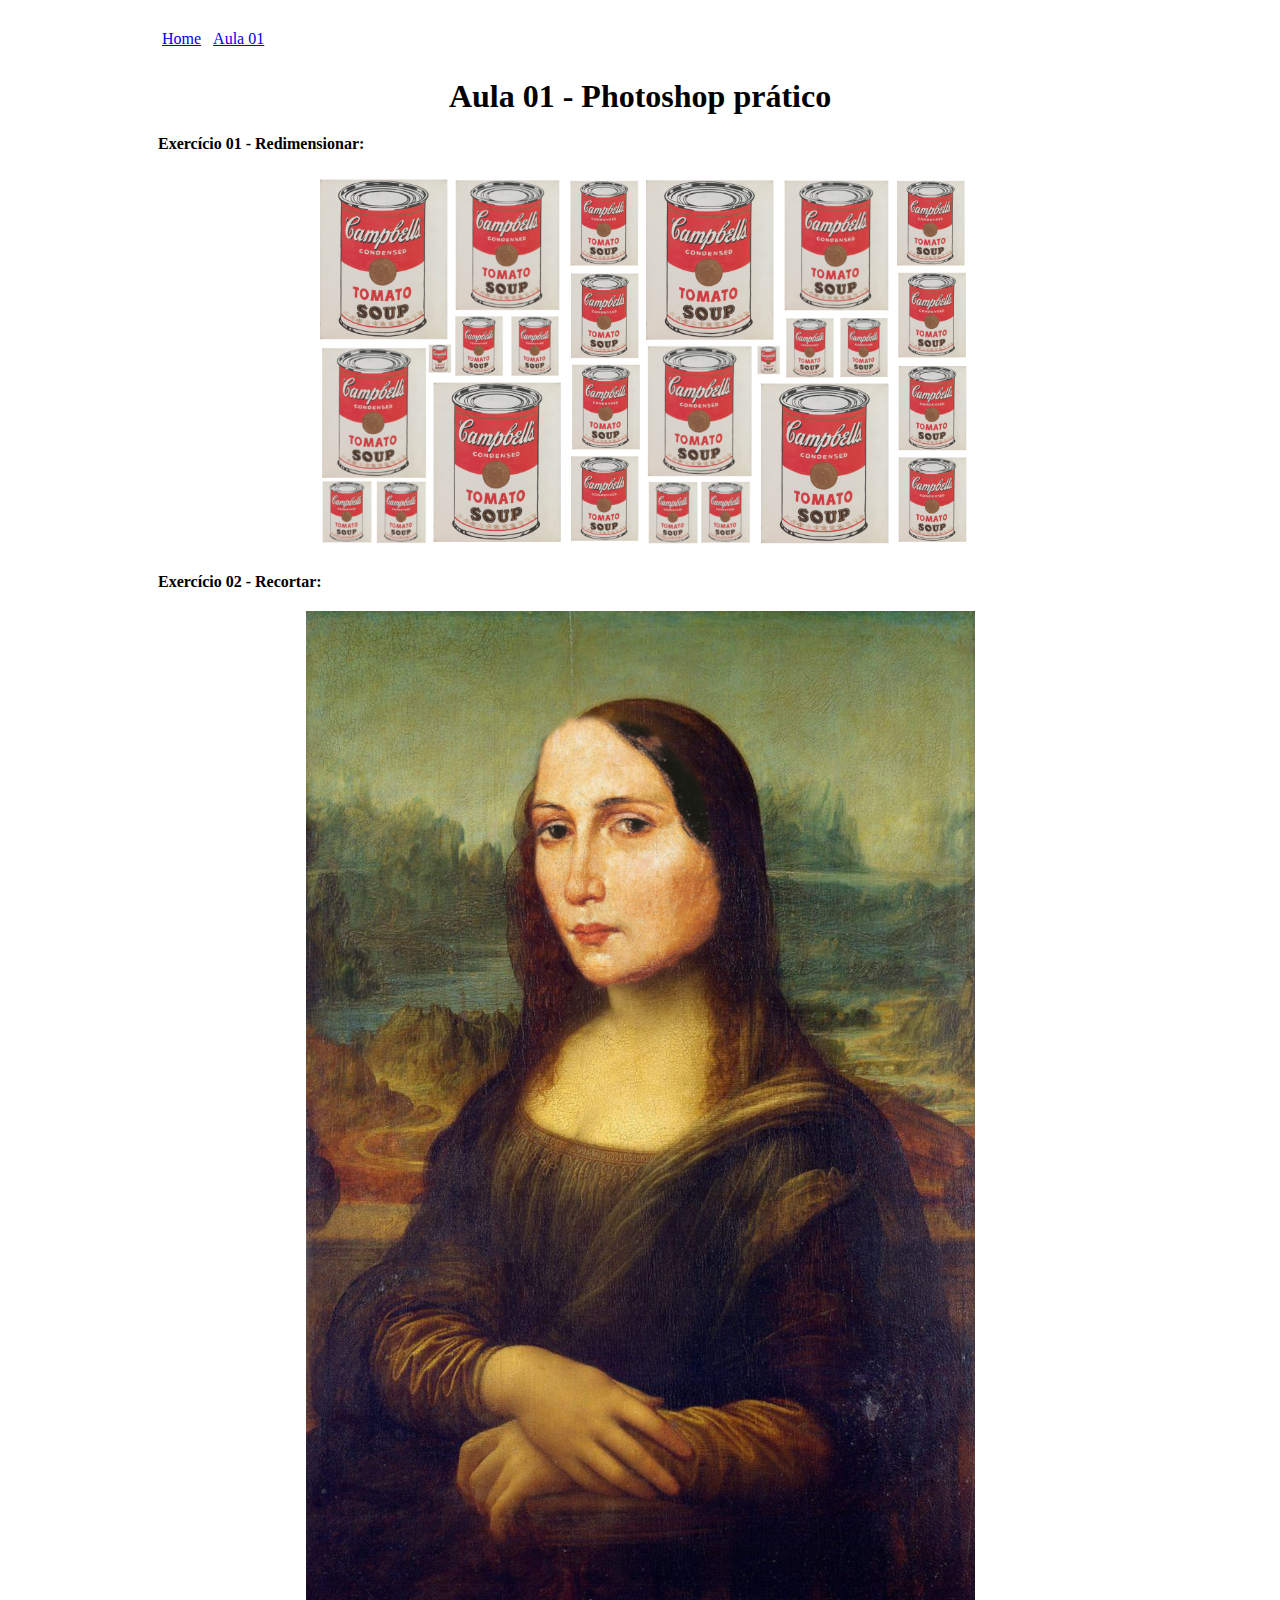
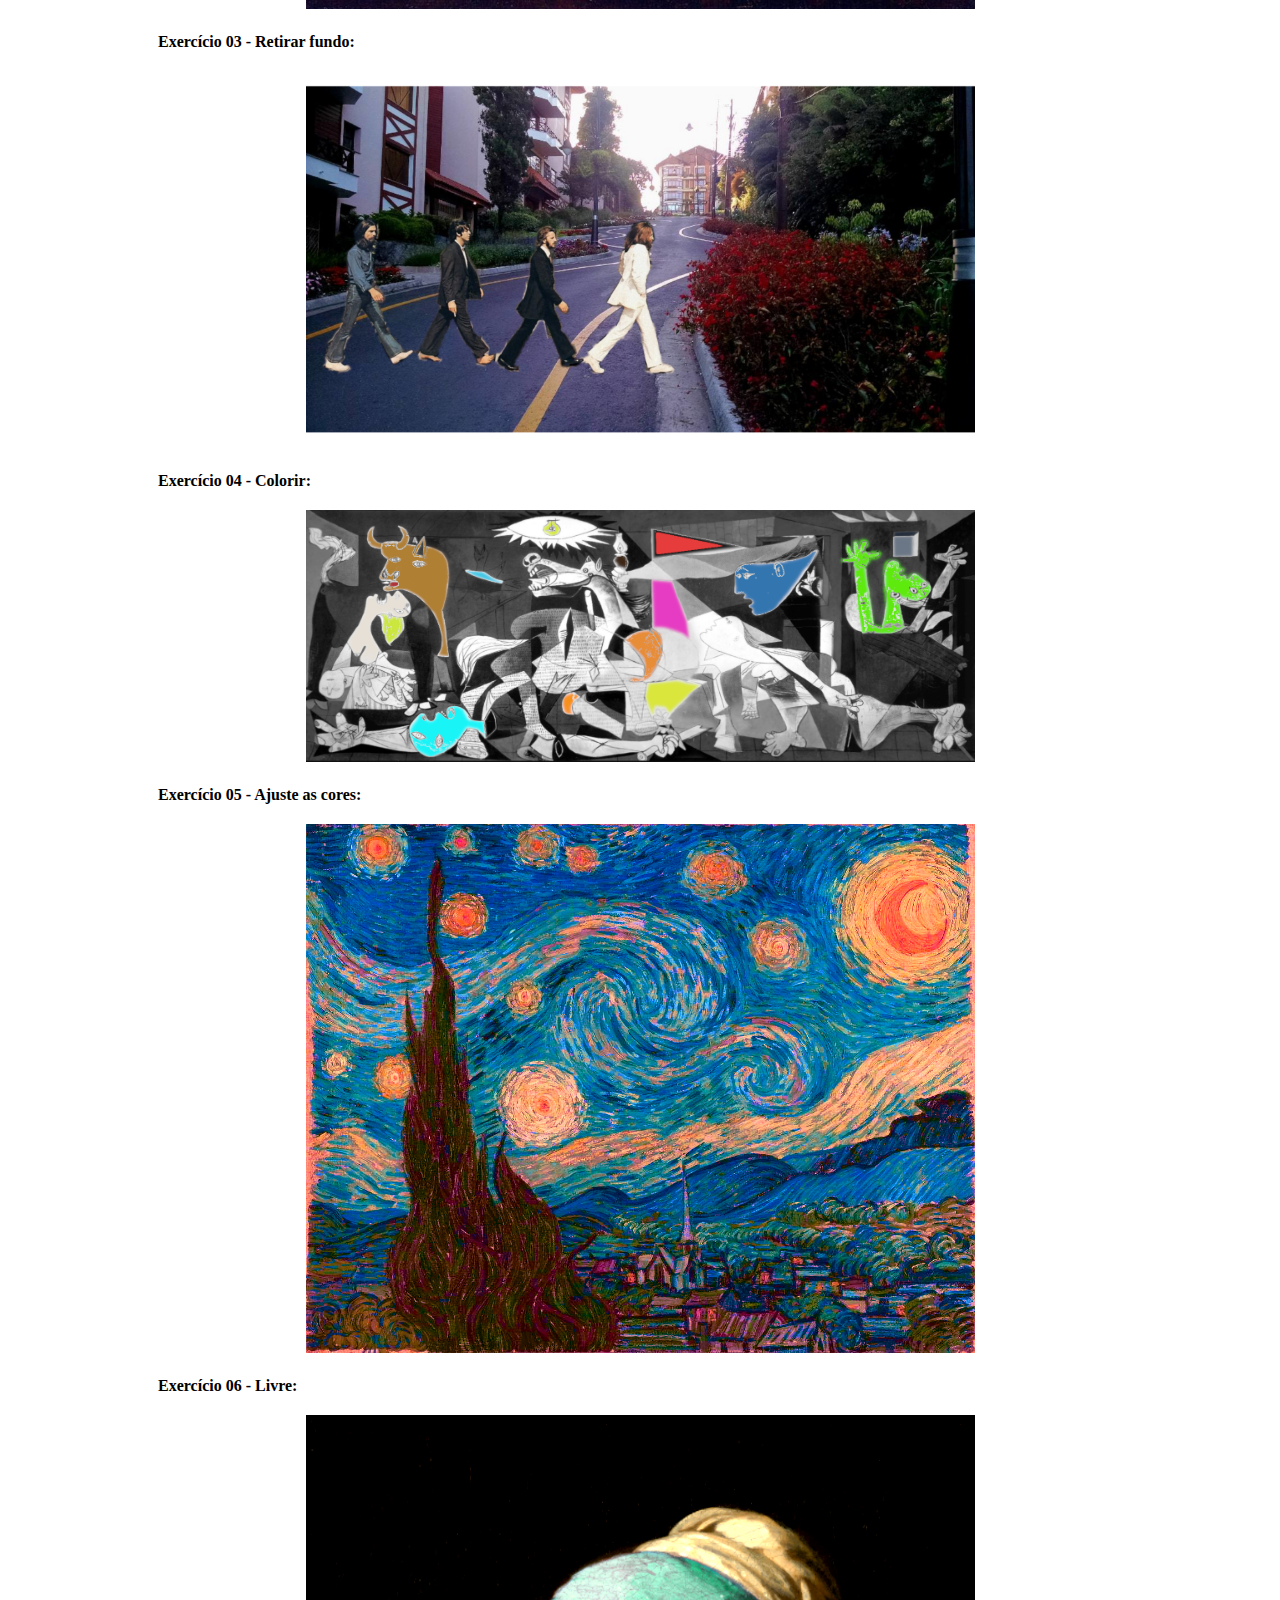
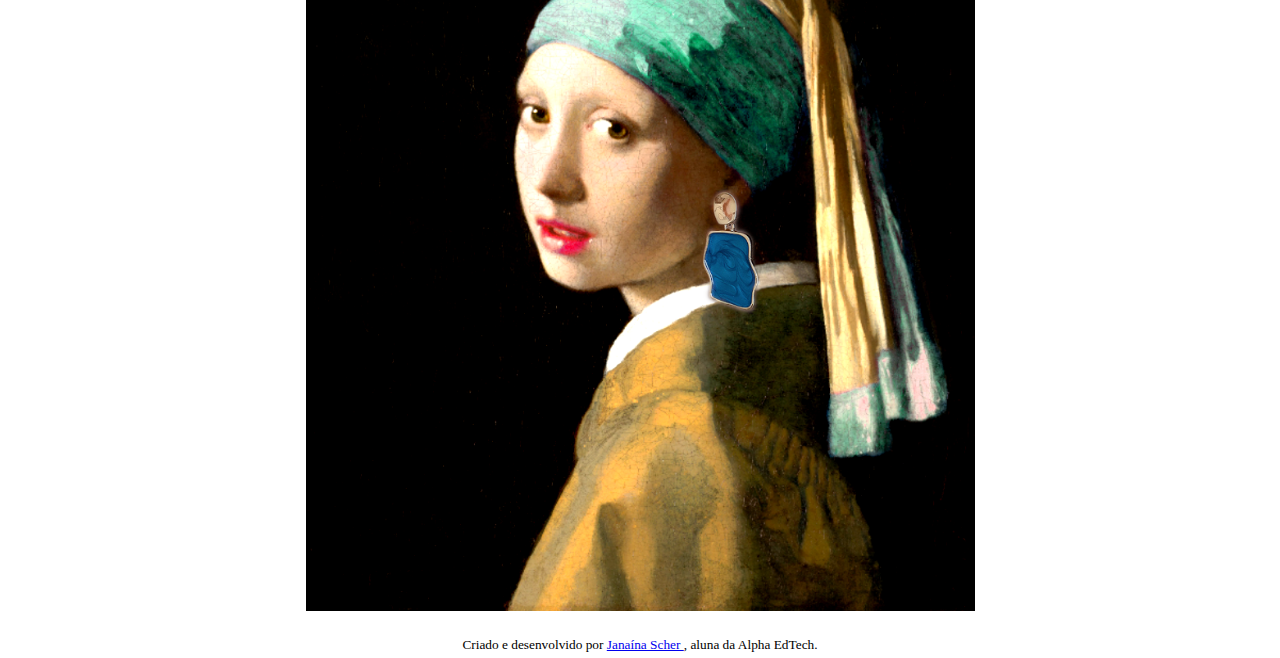
<file: aula01/index.html>
<!DOCTYPE html>
<html lang="pt-br">
<head>
    <meta charset="UTF-8" />
    <meta http-equiv="X-UA-Compatible" content="IE=edge" />
    <meta name="viewport" content="width=device-width, initial-scale=1.0" />
    <link rel="stylesheet" href="./style/styles.css">
    <title>Aula 01 Photoshop</title>
</head>
<body>
    <header>
    <!-- Menu -->
        <nav>
            <ul class="listMenu">
                <li class="hide">
                    <a href="../index.html">Home</a>
                </li>
                <li class="hide">
                    <a href="./index.html">Aula 01</a>
                </li>
            </ul>
        </nav>
    </header>

    <main>
        <h1>Aula 01 - Photoshop prático</h1>
        <p>Exercício 01 - Redimensionar:</p>
        <section>
            <img src="./image/exercício_01_redimensionar.png" alt="Latas de Sopa Campbell - Andy Warhol (1962)" />
        </section>
    
        <p>Exercício 02 - Recortar:</p>
        <section>
            <img src="./image/exercício_02_recortar.png" alt="Mona Lisa - Leonardo da Vinci (1503)">
        </section>
    
        <p>Exercício 03 - Retirar fundo:</p>
        <section>
            <img src="./image/exercício_03_retirar_fundo.png" alt="Beatles na Rua Torta de Gramado - RS">
        </section>
        
        <p>Exercício 04 - Colorir:</p>
        <section>
            <img src="./image/exercício_04_colorir.png" alt="Guernica - Pablo Picasso (1937)">
        </section>
    
        <p>Exercício 05 - Ajuste as cores:</p>
        <section>
            <img src="./image/exercício_05_ajuste_de_cores.png" alt="A Noite Estrelada - Vincent Van Gogh (1889)">
        </section>
    
        <p>Exercício 06 - Livre:</p>
        <section>
            <img src="./image/exercício_06_livre.png" alt="Moça com Brinco Azul">
        </section>
    </main>

    <!-- Rodapé -->
    <footer>
        <p>
            <small>
                Criado e desenvolvido por 
                <a href="https://github.com/janascher" target="_blank">
                    Janaína Scher
                </a>, aluna da Alpha EdTech.
            </small>
        </p>
    </footer>
</body>
</html>
</file>
<file: aula01/style/styles.css>
* {
    box-sizing: border-box;
    margin: 0;
    padding: 0;
}

body {
    margin: auto;
    max-width: 1024px;
    padding: 30px 30px 5px 30px;
    text-align: center;
}

/* ## Cabeçalho ## */
header {
    text-align: left;
}

/* Menu */

.listMenu .hide {
    display: inline;
    padding: 4px;
}

.hide {
    list-style: none;
}

/* ## Conteúdo Principal ## */
main {
    margin-top: 30px;
}

h1 {
    margin: 20px;
}

p {
    font-weight: 700;
    text-align: left;
}

section {
    margin: 20px;
}

img {
    width: 669px;
}

/* ## Rodapé ## */
footer {
    margin-top: 20px;
}

footer > p {
    font-weight: 100;
    text-align: center;
}
</file>
